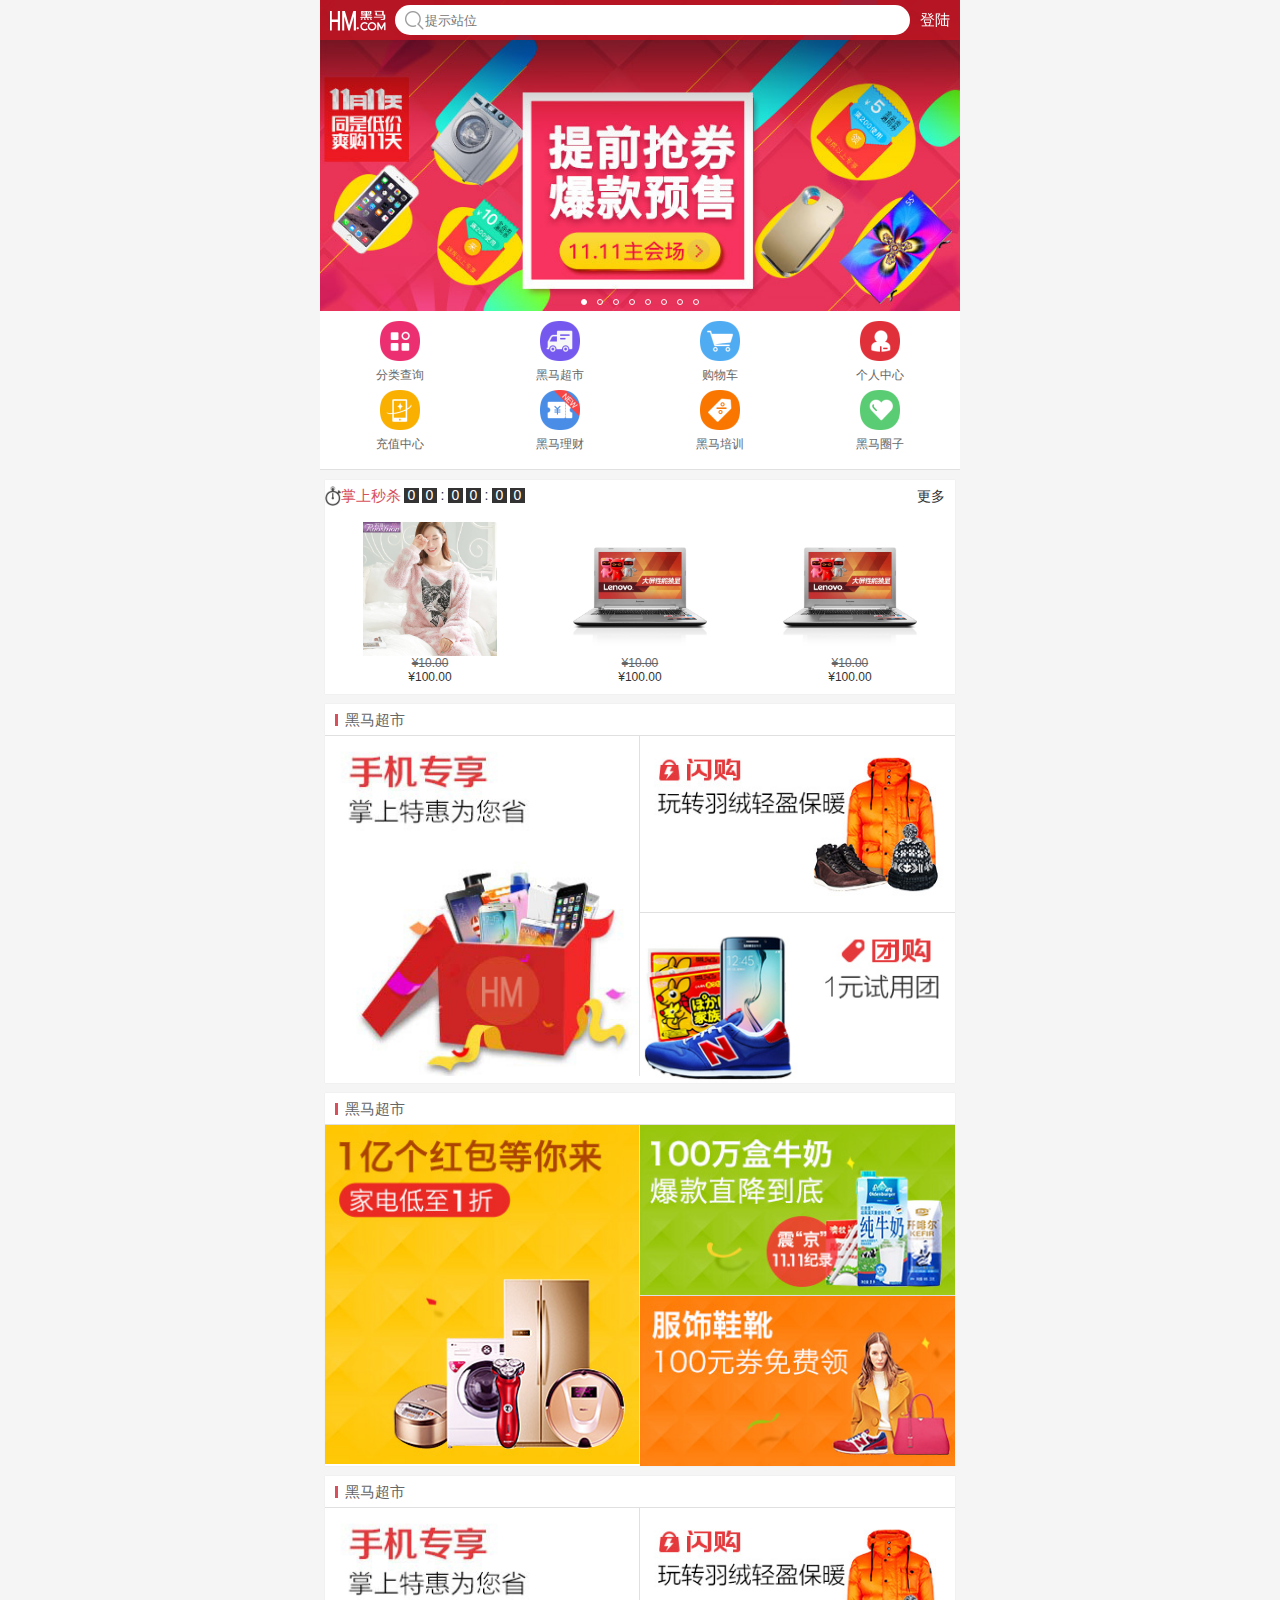
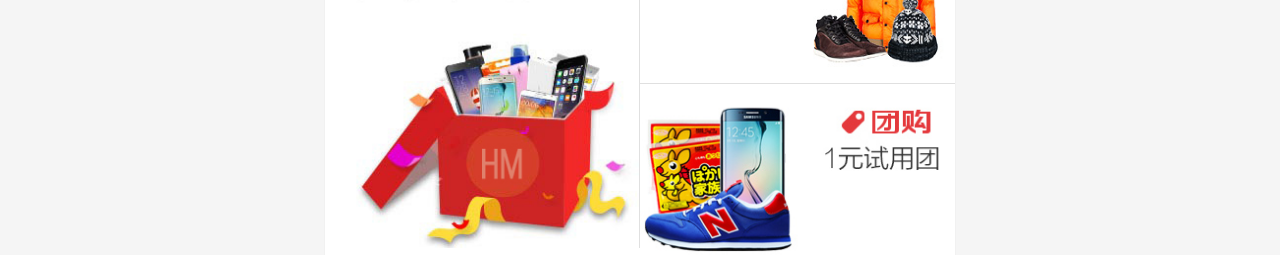
<file: Demo/heima/index.html>
<!DOCTYPE html>
<html lang="en">

<head>
    <meta charset="UTF-8">
    <meta name="viewport" content="width=device-width, initial-scale=1.0">
    <meta http-equiv="X-UA-Compatible" content="ie=edge">
    <title>Document</title>
    <link rel="stylesheet" href="./css/base.css">
    <link rel="stylesheet" href="./css/index.css">
</head>

<body>
    <div class="hm_layout">

        <header class="hm_header">
            <div class="hm_header_box">
                <a href="#" class="icon_logo"></a>

                <form action="#">

                    <span class="icon_search"></span>
                    <input type="search" name="" id="" placeholder="提示站位">
                </form>
                <a href="#" class="login">登陆</a>
            </div>

        </header>
        <!-- 轮播图 -->
        <div class="hm_banner">

            <ul class="clearfix">
                <li><a href=""><img src="images/l8.jpg" alt=""></a></li>
                <li><a href=""><img src="images/l1.jpg" alt=""></a></li>
                <li><a href=""><img src="images/l2.jpg" alt=""></a></li>
                <li><a href=""><img src="images/l3.jpg" alt=""></a></li>
                <li><a href=""><img src="images/l4.jpg" alt=""></a></li>
                <li><a href=""><img src="images/l5.jpg" alt=""></a></li>
                <li><a href=""><img src="images/l6.jpg" alt=""></a></li>
                <li><a href=""><img src="images/l7.jpg" alt=""></a></li>
                <li><a href=""><img src="images/l8.jpg" alt=""></a></li>
                <li><a href=""><img src="images/l1.jpg" alt=""></a></li>
            </ul>
            <ul>
                <li class="now"></li>
                <li></li>
                <li></li>
                <li></li>
                <li></li>
                <li></li>
                <li></li>
                <li></li>
            </ul>
        </div>
        <!-- 导航栏 -->
        <div class="hm_nav">
            <ul class="clearfix">
                <li>
                    <a href="">
                        <img src="images/nav0.png" alt="">
                        <p>分类查询</p>
                    </a>
                </li>
                <li>
                    <a href="">
                        <img src="images/nav1.png" alt="">
                        <p>黑马超市</p>
                    </a>
                </li>
                <li>
                    <a href="">
                        <img src="images/nav2.png" alt="">
                        <p>购物车</p>
                    </a>
                </li>
                <li>
                    <a href="">
                        <img src="images/nav3.png" alt="">
                        <p>个人中心</p>
                    </a>
                </li>
                <li>
                    <a href="">
                        <img src="images/nav4.png" alt="">
                        <p>充值中心</p>
                    </a>
                </li>
                <li>
                    <a href="">
                        <img src="images/nav5.png" alt="">
                        <p>黑马理财</p>
                    </a>
                </li>
                <li>
                    <a href="">
                        <img src="images/nav6.png" alt="">
                        <p>黑马培训</p>
                    </a>
                </li>
                <li>
                    <a href="">
                        <img src="images/nav7.png" alt="">
                        <p>黑马圈子</p>
                    </a>
                </li>
            </ul>

        </div>

        <!-- 商品区 -->
        <main class="hm_product">
            <!-- 商品子盒子 -->
            <section class="product_box hm_sk">
                <!-- 头部 -->
                <div class="product_box_tit no_border">
                    <div class="f_left m_110">
                        <span class="sk_icon"></span>
                        <span class="sk_name m_110">掌上秒杀</span>
                        <div class="sk_time m_110">
                            <span>0</span>
                            <span>0</span>
                            <span>:</span>
                            <span>0</span>
                            <span>0</span>
                            <span>:</span>
                            <span>0</span>
                            <span>0</span>

                        </div>
                    </div>
                    <div class="f_right m_r10">
                        <a href="#">更多</a>
                    </div>
                </div>
                <!-- 内容 -->
                <div class="product_box_con">
                    <ul class="clearfix">
                        <li><a href="#">
                                <img src="images/detail01.jpg" alt="">
                            </a>
                            <p>&yen;10.00</p>
                            <p>&yen;100.00</p>
                        </li>
                        <li><a href="#">
                                <img src="images/detail02.jpg" alt="">
                            </a>
                            <p>&yen;10.00</p>
                            <p>&yen;100.00</p>
                        </li>
                        <li><a href="#">
                                <img src="images/detail02.jpg" alt="">
                            </a>
                            <p>&yen;10.00</p>
                            <p>&yen;100.00</p>
                        </li>
                    </ul>

                </div>

            </section>
            <!-- 商品子盒子 -->
            <section class="product_box">
                <!-- 头部 -->
                <div class="product_box_tit">
                    <h3>黑马超市</h3>
                </div>
                <div class="product_box_con clearfix">
                    <a href="#" class="f_left w_50 b_right">
                        <img src="./images/cp1.jpg" alt="">
                    </a>
                    <a href="#" class="f_right w_50 b_bottom">
                        <img src="./images/cp2.jpg" alt="">
                    </a>
                    <a href="#" class="f_right w_50">
                        <img src="./images/cp3.jpg" alt="">
                    </a>
                </div>
            </section>
            <!-- 商品子盒子 -->
             <section class="product_box">
                <!-- 头部 -->
                <div class="product_box_tit">
                    <h3>黑马超市</h3>
                </div>
                <div class="product_box_con clearfix">
                    <a href="#" class="f_left w_50 b_right">
                        <img src="./images/cp4.jpg" alt="">
                    </a>
                    <a href="#" class="f_right w_50 b_bottom">
                        <img src="./images/cp5.jpg" alt="">
                    </a>
                    <a href="#" class="f_right w_50">
                        <img src="./images/cp6.jpg" alt="">
                    </a>
                </div>
            </section>
            <!-- 商品子盒子 -->
             <section class="product_box">
                <!-- 头部 -->
                <div class="product_box_tit">
                    <h3>黑马超市</h3>
                </div>
                <div class="product_box_con clearfix">
                    <a href="#" class="f_left w_50 b_right">
                        <img src="./images/cp1.jpg" alt="">
                    </a>
                    <a href="#" class="f_right w_50 b_bottom">
                        <img src="./images/cp2.jpg" alt="">
                    </a>
                    <a href="#" class="f_right w_50">
                        <img src="./images/cp3.jpg" alt="">
                    </a>
                </div>
            </section>
        </main>

    </div>
    <script src="./js/common.js"></script>
    <script src="./js/index.js"></script>
</body>

</html>
</file>
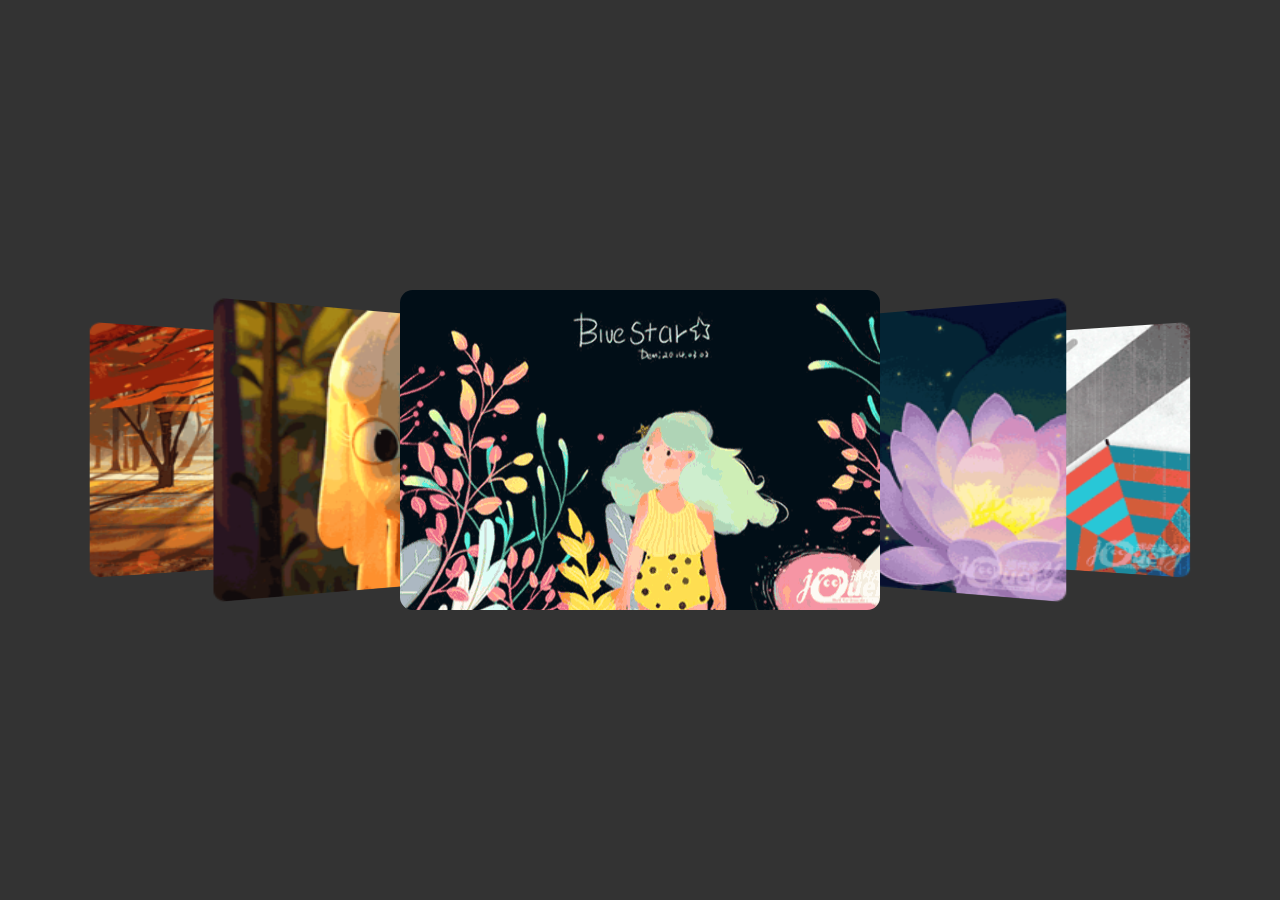
<file: Demo/原生js实现3d轮播图/index.html>
<!DOCTYPE html>
<html lang="en">

<head>
    <meta charset="UTF-8">
    <meta name="viewport" content="width=device-width, initial-scale=1.0">
    <meta http-equiv="X-UA-Compatible" content="ie=edge">
    <title>Document</title>
    <link rel="stylesheet" href="./pra.css">
</head>

<body>
    <div class="wrapper" id="wrap">
        <img src="./images/1.png" alt="">
        <img src="./images/2.png" alt="">
        <img src="./images/3.png" alt="">
        <img src="./images/4.png" alt="">
        <img src="./images/5.png" alt="">
    </div>
    <script src="./pra.js"></script>
</body>

</html>
</file>
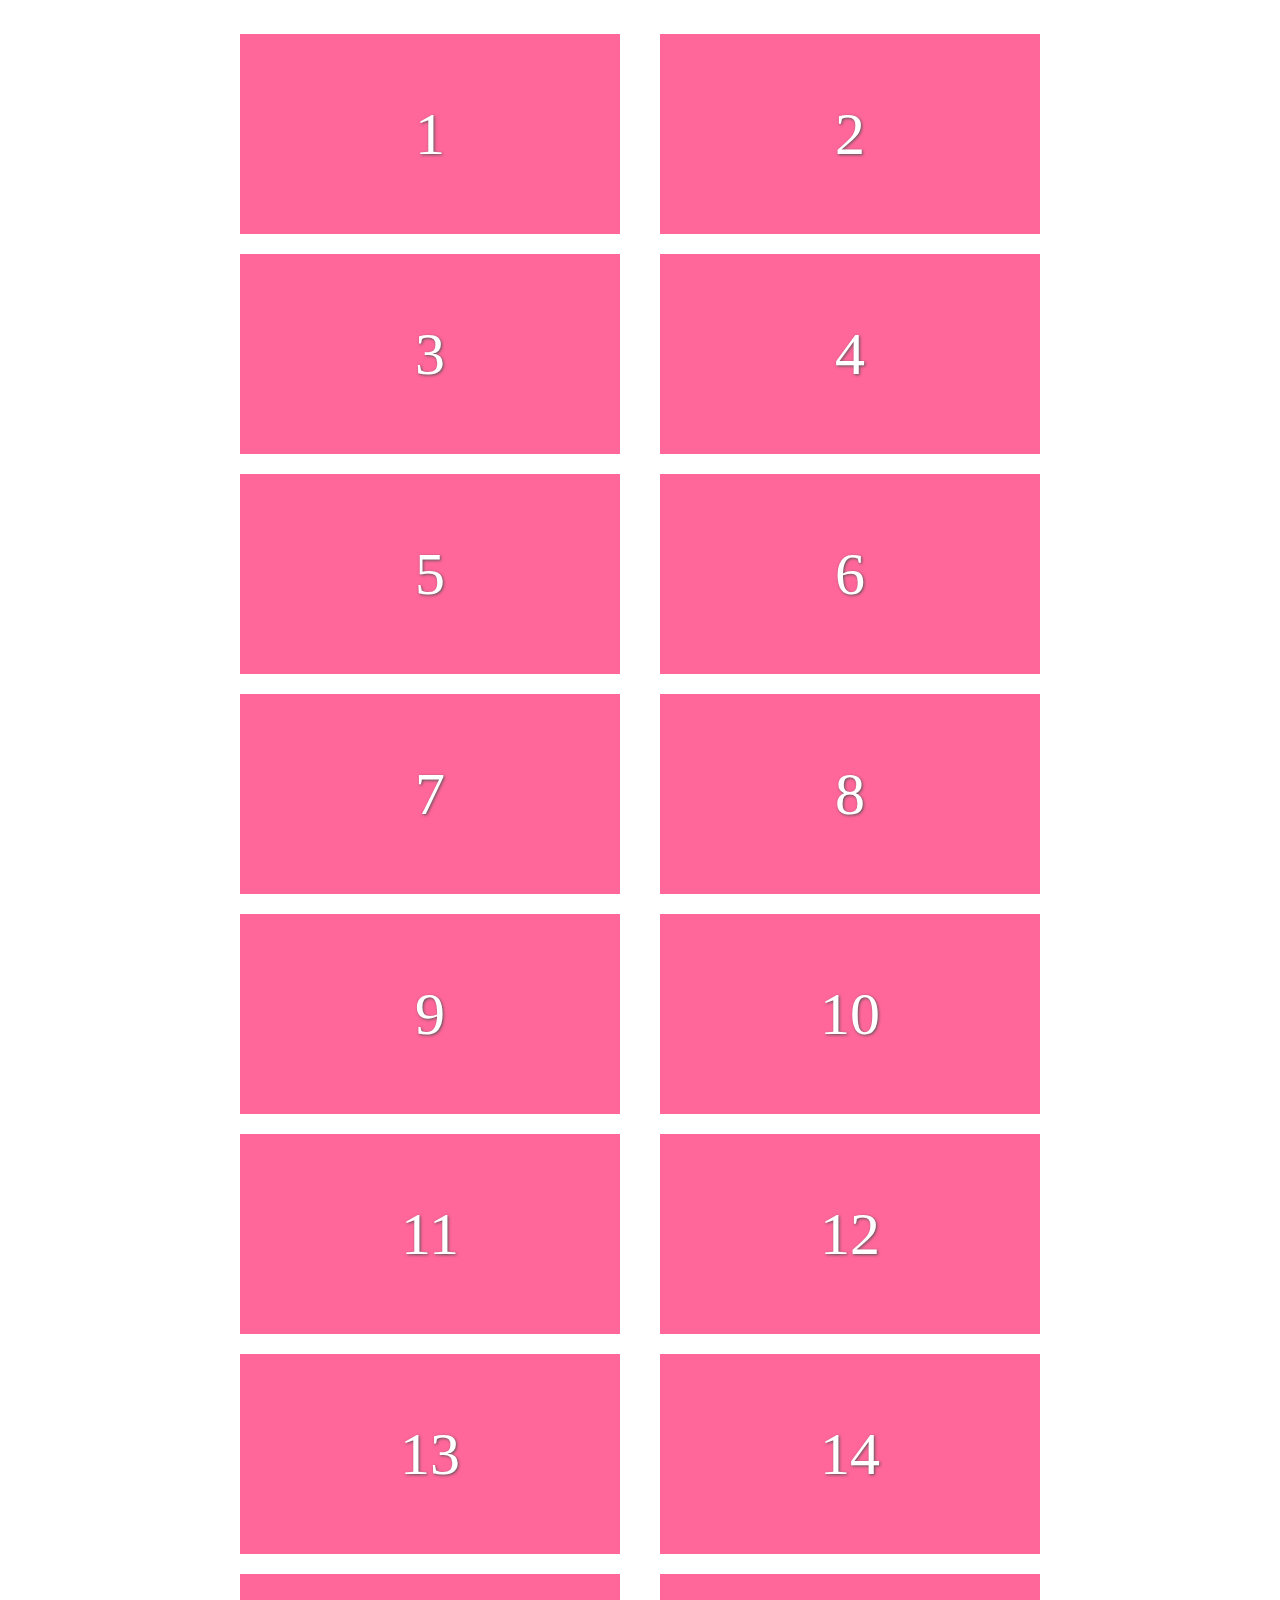
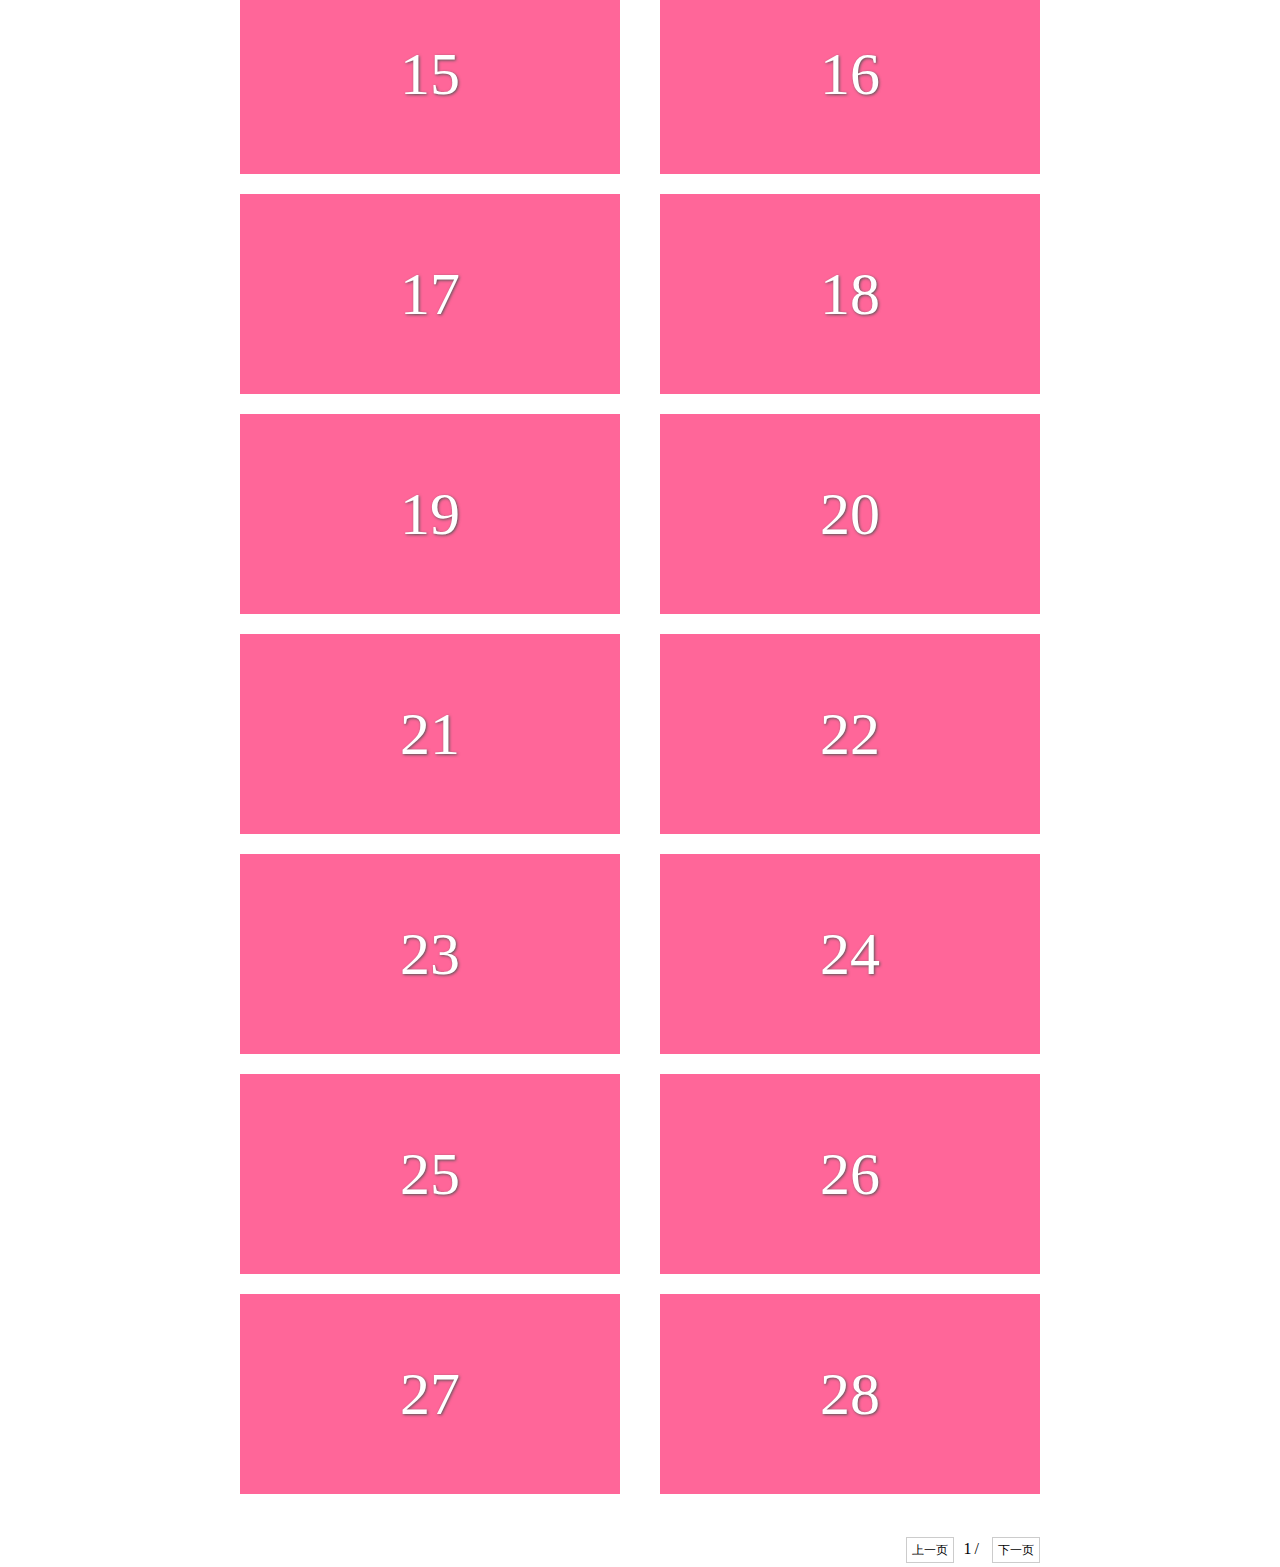
<file: jQueryPPE.html>
<!DOCTYPE html PUBLIC "-//W3C//DTD XHTML 1.0 Transitional//EN" "http://www.w3.org/TR/xhtml1/DTD/xhtml1-transitional.dtd">
<html xmlns="http://www.w3.org/1999/xhtml">
<head>
<meta http-equiv="Content-Type" content="text/html; charset=utf-8" />
<title>jquery伪分页效果</title>
<script src="http://www.alixixi.com/script/jquery-1.8.3.min.js" type="text/javascript"></script>
<script type="text/javascript">
    $(document).ready(function(){
            $("ul li:gt(3)").hide();//初始化，前面4条数据显示，其他的数据隐藏。
            var total_q=$("ul li").index()+1;//总数据
            var current_page=4;//每页显示的数据
            var current_num=1;//当前页数
            var total_page= Math.round(total_q/current_page);//总页数  
            var next=$(".next");//下一页
            var prev=$(".prev");//上一页
            $(".total").text(total_page);//显示总页数
            $(".current_page").text(current_num);//当前的页数
             
            //下一页
            $(".next").click(function(){
                if(current_num==7){
                        return false;//如果大于总页数就禁用下一页
                    }
                    else{
                        $(".current_page").text(++current_num);//点击下一页的时候当前页数的值就加1
                        $.each($('ul li'),function(index,item){
                            var start = current_page* (current_num-1);//起始范围
                            var end = current_page * current_num;//结束范围
                            if(index >= start && index < end){//如果索引值是在start和end之间的元素就显示，否则就隐
                                $(this).show();
                            }else {
                                $(this).hide(); 
                            }
                        });
                    }
            });
            //上一页方法
            $(".prev").click(function(){
                    if(current_num==1){
                        return false;
                    }else{
                        $(".current_page").text(--current_num);
                        $.each($('ul li'),function(index,item){
                            var start = current_page* (current_num-1);//起始范围
                            var end = current_page * current_num;//结束范围
                            if(index >= start && index < end){//如果索引值是在start和end之间的元素就显示，否则就隐藏
                                $(this).show();
                            }else {
                                $(this).hide(); 
                            }
                        });     
                    }
                     
                })
    })
</script>
<style type="text/css">
    .main{
        width:800px;
        zoom:1;
        margin:0 auto;
        }
    .item{
        width:800px;
        overflow:hidden;
        }
    ul{
        padding:0;
        width:860px;
        zoom:1;
        }
    .clear{
        zoom:1;
        }
    .clear:after{
        content:"";
        display:block;
        height:0;
        clear:both;
        visibility:hidden;
        }
    ul li{
        list-style-type:none;
        float:left;
        background:#F69;
        font-size:60px;
        text-shadow:1px 1px 3px #555;
        width:380px;
        height:200px;
        margin:10px 40px 10px 0;
        line-height:200px;
        text-align:center;
        color:#fff;
        }
    .page_btn{
        padding-top:20px;
        }
    .page_btn a{
        cursor:pointer;
        padding:5px;
        border:solid 1px #ccc;
        font-size:12px;
        }
    .page_box{
        float:right;
        }
    .num{
        padding:0 10px;
        }
</style>
</head>
 
<body>
    <div class="main">
        <div class="item">
            <ul class="clear">
                <li>1</li>
                <li>2</li>
                <li>3</li>
                <li>4</li>
                <li>5</li>
                <li>6</li>
                <li>7</li>
                <li>8</li>
                <li>9</li>
                <li>10</li>
                <li>11</li>
                <li>12</li>
                <li>13</li>
                <li>14</li>
                <li>15</li>
                <li>16</li>
                <li>17</li>
                <li>18</li>
                <li>19</li>
                <li>20</li>
                <li>21</li>
                <li>22</li>
                <li>23</li>
                <li>24</li>
                <li>25</li>
                <li>26</li>
                <li>27</li>
                <li>28</li>
            </ul>
        </div>
        <div class="page_btn clear">
            <span class="page_box">
                <a class="prev">上一页</a><span class="num"><span class="current_page">1</span><span style="padding:0 3px;">/</span><span class="total"></span></span><a class="next">下一页</a>
            </span>
        </div>
    </div><!--main-->
</body>
</html>
</file>
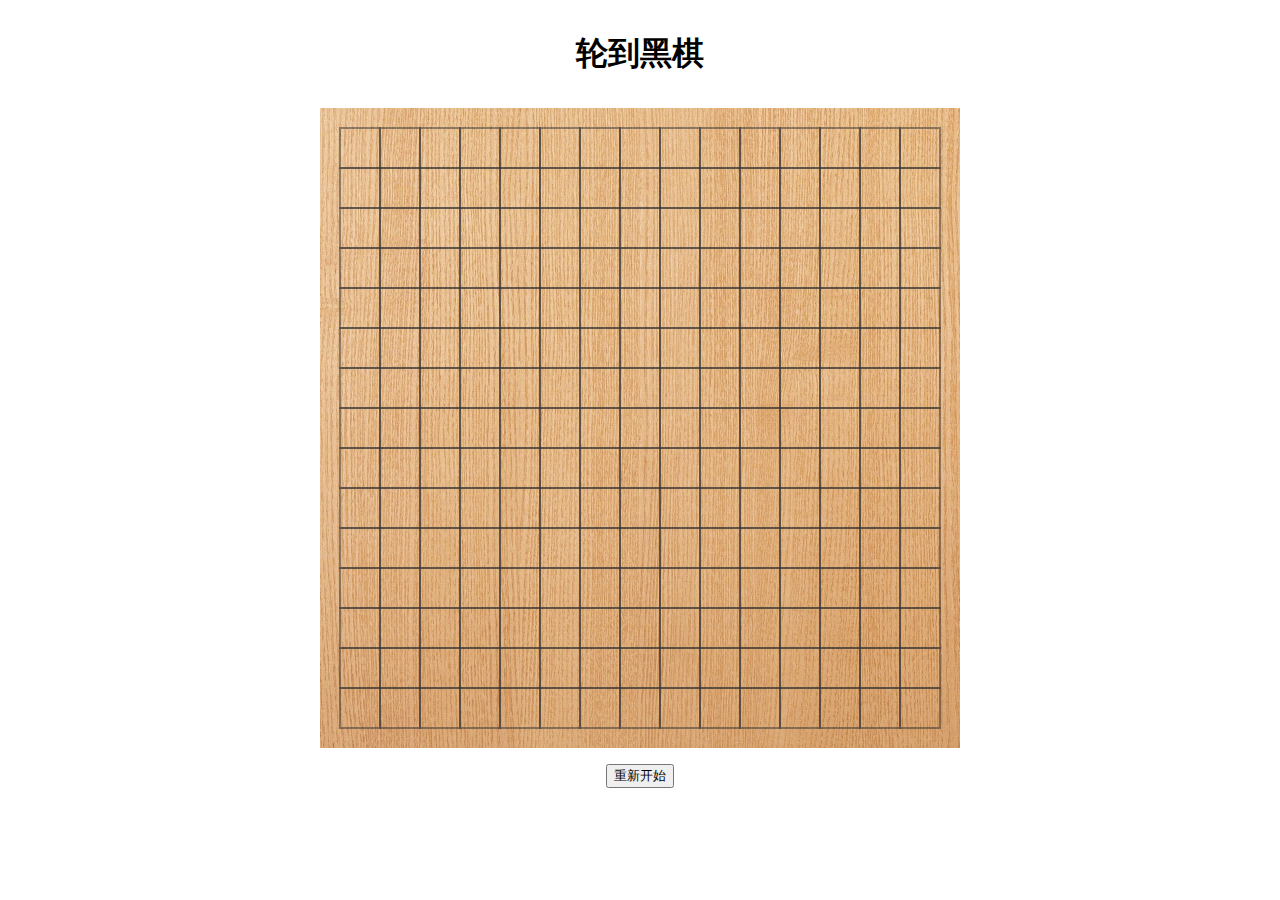
<file: Demo/五子棋(2)/game.html>
<!DOCTYPE html>
<html lang="en">

<head>
    <meta charset="UTF-8">
    <meta name="viewport" content="width=device-width, initial-scale=1.0">
    <meta http-equiv="X-UA-Compatible" content="ie=edge">
    <title>五子棋小游戏</title>
    <link rel="stylesheet" href="game.css">
</head>

<body>
    <div id="info" class="info">
        游戏结束，黑棋获胜
    </div>
    <div id="game" class="game">
    </div>
    <p>
        <button id="reset">重新开始</button>
    </p>
    <script src="./game.js"></script>
</body>

</html>
</file>
<file: Demo/heima/css/index.css>
*{
    margin: 0;
    padding: 0;
}
body{
    background: #f5f5f5;
}
.hm_layout{
    width: 100%;
    max-width: 640px;
    min-width: 300px;
    margin: 0 auto;
    position: relative;

}
.hm_header{
    position:fixed;
    left: 0;
    top: 0;
    height: 40px;
    width: 100%;
    z-index: 999;
}
.hm_header>.hm_header_box{
    width: 100%;
    max-width: 640px;
    min-width: 300px;
    margin: 0 auto;
    background: rgba(201, 21, 35, 0.8);/*gai*/
    height: 40px;
    position: relative;
}
.hm_header>.hm_header_box>.icon_logo{
    width: 60px;
    height: 36px;
    position: absolute;
    background-position: 0 -103px;
    top: 4px;
    left: 10px;
}
.hm_header>.hm_header_box>.login{
    width: 50px;
    height: 40px;
    line-height: 40px;
    text-align: center;
    color: #ffffff;
    position: absolute;
    right: 0;
    top: 0;
    font-size: 15px;

}
.hm_header>.hm_header_box>form{
    width: 100%;
    padding-left: 75px;
    padding-right: 50px;
    height: 40px;
    position: relative;
}
.hm_header>.hm_header_box>form>input{
    width: 100%;
    height: 30px;
    border-radius: 15px;
    margin-top: 5px;
    padding-left: 30px;
}
.hm_header>.hm_header_box>form>.icon_search{
    width: 20px;
    height: 20px;
    position: absolute;
    background-position: -60px -109px;
    top: 10px;
    left: 85px;
}

/* 轮播图 */
.hm_banner{
    width: 100%;
    position: relative;
    overflow: hidden;
}
.hm_banner>ul:first-child{
    width: 1000%;
    -webkit-transform: translateX(-10%);
    transform: translateX(-10%);
}
.hm_banner>ul:first-child>li{

    width: 10%;
    float: left;

}
.hm_banner>ul:first-child>li>a{
    width: 100%;
    display: block;
}
.hm_banner > ul:first-child > li > a > img{
    width: 100%;
    display: block;
}
.hm_banner>ul:last-child{
    width: 118px;
    height: 6px;
    position: absolute;
    bottom: 6px;
    left: 50%;
    margin-left: -59px;
}
.hm_banner>ul:last-child>li{
    width: 6px;
    height: 6px;
    float: left;
    border-radius: 3px;
    border: 1px solid #ffffff;
    margin-left: 10px;
}
.hm_banner>ul:last-child>li.now{
    background: #ffffff;
}
.hm_banner>ul:last-child>li:nth-child(1){
    margin-left: 0;
}

/* 导航栏 */

.hm_nav{
    width: 100%;
    background: #ffffff;
    border-bottom: 1px solid #e0e0e0;
}
.hm_nav > ul{
    width: 100%;
    padding: 10px 0;
}
.hm_nav > ul > li{
    width: 25%;
    float: left;
}
.hm_nav > ul > li > a{
    display: block;
}
.hm_nav > ul > li > a > img{
    width: 40px ;
    height: 40px;
    display: block;
    margin: 0 auto;
}
.hm_nav > ul > li > a >p{
    text-align: center;
    color: #666666;
    font-size: 12px;
    padding: 6px 0;
}
/* 商品区 */
/* 主盒子 */
.hm_product{
   padding:  0 5px; 
}
.hm_product > .product_box{
  width:100%;
  background: #ffffff;
  margin-top: 10px;
  box-shadow: 0 0 1px #e0e0e0;

}
.hm_product > .product_box > .product_box_tit{

    height: 32px;
    line-height: 32px;
    border-bottom: 1px solid #e0e0e0;
}
.hm_product > .product_box>.product_box_tit.no_border{
    border-bottom:none;
}
.hm_product > .product_box > .product_box_tit> h3{
    font-weight: normal;
    font-size: 15px;
    padding-left: 20px;
    position: relative;
    color: #666666;
}
.hm_product > .product_box >.product_box_tit >h3::before{
    content: " ";
    position: absolute;
    top: 10px;
    left: 10px;
    width: 3px;
    height: 12px;
    background: #d8505c;
}
/* 掌上秒杀 */
.hm_sk{}

.hm_sk .sk_icon{
    background: url(../images/seckill-icon.png) no-repeat;
    background-size: 16px 20px;
    width: 16px;
    height: 20px;
    float: left;
    margin-top: 6px;
    cursor: pointer;
}
.hm_sk .sk_name{
    color: #d8505c;
    font-size: 15px;
    float: left;

}

.hm_sk .sk_time{
    float: left;
    margin-top: 8px;
}
.hm_sk .sk_time >span{
    float: left;
    width: 15px;
    height: 15px;
    line-height: 15px;
    text-align: center;
    background: #333333;
    color: #ffffff;
    margin-left: 3px;
}
.hm_sk .sk_time >span:nth-child(3n){
    background: #ffffff;
    color: #333333;
    width: 5px;
}
.hm_sk .product_box_con > ul{
    width: 100%;
    font-size: 12px;
    padding: 10px 0;
}
.hm_sk .product_box_con > ul> li{
  float: left;
    width: 33.33%;
    text-align: center;
}
.hm_sk .product_box_con > ul > li > a{
    display: block;
    float: left;
    text-align: center;
}
.hm_sk .product_box_con > ul>li:last-child>a{
    border-right: 0;
}
.hm_sk .product_box_con > ul > li > a >img{
    width: 64%;
    display: block;
    margin: 0 auto;
}
.hm_sk .product_box_con > ul > li > p:first-of-type{
    color: #d8505c;
    padding-top: 5px;
}
.hm_sk .product_box_con > ul>li>p:first-of-type{
    text-decoration: line-through;
    color: #666666;
    padding-top: 5px;
}
.w_50{
    width: 50%;
    display: block;
}
.w_50 > img{
    display: block;
    width: 100%;
}
.b_left{
    border-left: 1px solid #e0e0e0;
}
.b_right{
    border-right: 1px solid #e0e0e0;
}
.b_bottom{
    border-bottom: 1px solid #e0e0e0;
}
</file>
<file: Demo/原生js实现3d轮播图/pra.css>
* {
    margin:0;
    padding:0;
}
html,body {
    width:100%;
    height:100%;
}
.wrapper {
    position: relative;
    width:100%;
    height:100%;
    background-color:#333;
    perspective: 800px;
    transform-style: preserve-3d;
}
.wrapper img {
    position: absolute;
    left:50%;
    top:50%;
    margin-left:-150px;
    margin-top:-100px;
    width:300px;
    height:200px;
    border-radius: 8px;
    /* transition  property  duration  timing-function  delay  */
    transition: transform 0.5s ease-in-out;
}
</file>
<file: Demo/五子棋(2)/game.css>
.info {
    font-size: 2em;
    text-align: center;
    font-weight: bold;
    margin: 1em 0;
}

.game {
    width: 640px;
    height: 640px;
    background: url("./img/cross.png"), url("./img/bak.jpg");
    margin: 0 auto;
    position: relative;
}

p {
    text-align: center;
}

.chess {
    width: 36px;
    height: 36px;
    position: absolute;
}

.black {
    background: url("./img/black.png");
}

.white {
    background: url("./img/white.png");
}
</file>
<file: Demo/heima/css/base.css>
/*    reset  css */
*,
::before,
::after{
    /*ѡ�����еı�ǩ */
    margin: 0;
    padding: 0;

    /*����ƶ���Ĭ�ϵ� �������Ч��*/
    -webkit-tap-highlight-color: transparent;
    /*�������еĶ����Ա߿�ʼ�������  �ٷֱ�*/
    -webkit-box-sizing: border-box;/*����*/
    box-sizing: border-box;
}
body{
    font-size: 14px;
    font-family: "MicroSoft YaHei",sans-serif;/*�豸Ĭ������*/
    color: #333;
}
a{
    color: #333;
    text-decoration: none;
}
a:hover{
    text-decoration: none;
}
ul,ol{
    list-style: none;
}
input{
    border: none;
    outline: none;
    /*����ƶ���Ĭ�ϵı�����ʽ*/
    -webkit-appearance: none;
}

/* common css */
.f_left{
    float: left;
}
.f_right{
    float: right;
}
.clearfix::before,
.clearfix::after{
    content: "";
    height: 0;
    line-height: 0;
    display: block;
    visibility: hidden;
    clear: both;
}

[class^="icon_"]{
    background: url("../images/sprites.png") no-repeat;
    background-size: 200px 200px;
}

.m_l10{
    margin-left: 10px;
}
.m_r10{
    margin-right: 10px;
}
.m_b10{
    margin-bottom: 10px;
}
.m_t10{
    margin-top: 10px;
}

/*���嶥��ͨ��*/
.hm_topBar{
    width: 100%;
    height: 45px;
    background: url("../images/header-bg.png") repeat-x;
    background-size: 1px 44px;
    border-bottom: 1px solid #ccc;
    position: absolute;
}
.hm_topBar > [class^="icon_"]{
    position: absolute;
    top: 0;
    height: 44px;
    width: 40px;
    padding: 12px 10px;
    background-clip: content-box;/*���ñ�����ʲôλ�� ��ʼ��ʾ*/
    background-origin: content-box;/*���ñ�����ʲôλ�� ��ʼ��λ*/
}
.hm_topBar > .icon_back{
    left: 0;
    background-position: -20px 0;
}
.hm_topBar > .icon_menu{
    right: 0;
    background-position: -60px 0;
}
.hm_topBar > form{
    width: 100%;
    height: 44px;
    padding: 0 40px;
}
.hm_topBar > form > input{
    width: 100%;
    border:1px solid #e0e0e0;
    border-radius: 4px;
    height: 30px;
    margin-top: 7px;
}
.hm_topBar > h3{
    text-align: center;
    line-height: 44px;
    font-weight: normal;
}
</file>
